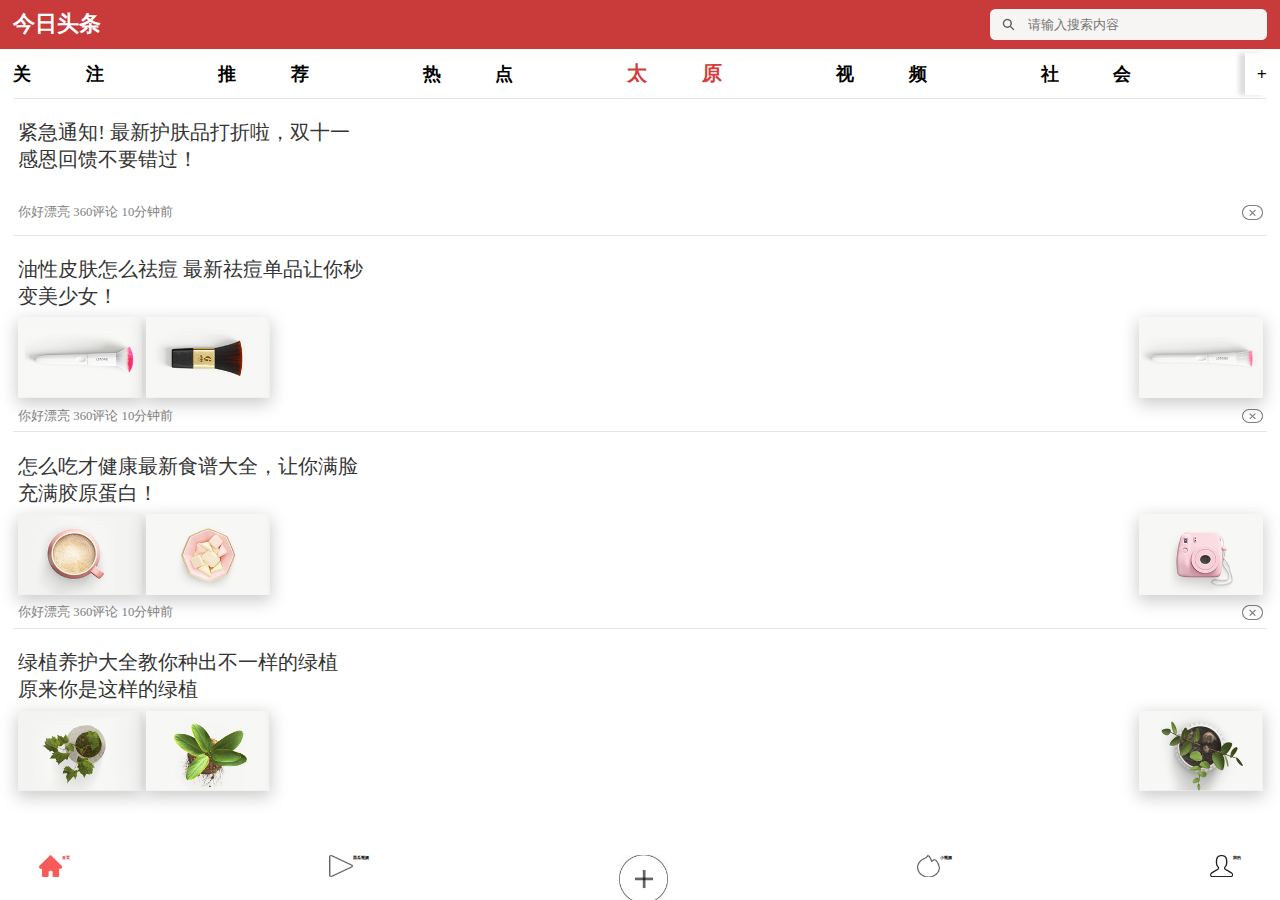
<file: html/index.html>
<!DOCTYPE html>
<html lang="en">
<head>
	<meta charset="UTF-8">
	<meta name="viewport" content="width=device-width, initial-scale=1.0,maximum-scale=1.0,minimum-scale=1.0, user-scalable=0"> <!-- 禁止用户设置字体大小 -->
	<title>今日头条首页</title>
	<link rel="stylesheet" href="../css/media.css" class="">
	<link rel="stylesheet" href="../css/public.css" class="">
	<link rel="stylesheet" href="../css/index.css">
</head>
<body>
	<!-- 头部开始 -->
	<header>
		<h1 class="head-title">今日头条</h1>
		<div class="search">
			<input type="text" placeholder="请输入搜索内容">
			<div class="search-btn">
				<img src="../img/搜索.png" alt="" class="fandajin">
			</div>
		</div>
	</header>
	<!-- 头部结束 -->

	<nav class="daohang">
		<a href="" class="">关注</a>
		<a href="" class="">推荐</a>
		<a href="" class="">热点</a>
		<a href="" class="nav_active">太原</a>
		<a href="" class="">视频</a>
		<a href="" class="">社会</a>
		<a href="" class="nav_more">+</a>	
	</nav>

	
	<div class="neirong">
		<div class="neirong1">
			<div class="dazitupian">
				<h1 class="dazi">紧急通知! 最新护肤品打折啦，双十一<br>感恩回馈不要错过！
				</h1>
			</div>
			<div class="xiaozipinglun">
				<h1 class="xiaozi">你好漂亮  360评论  10分钟前</h1>
				<img src="../img/chahao.png" alt="" class="chahao">
			</div>
		</div>

		<div class="neirong2">
			<h1 class="nr2-wenzi">油性皮肤怎么祛痘 最新祛痘单品让你秒<br>变美少女！
			</h1>
			<div class="sangetu">
				<img src="../img/首页_003.png" alt="" class="diyi">
				<img src="../img/首页_05.gif" alt="" class="diyi zupan2">
				<img src="../img/首页_07.gif" alt="" class="diyi zupan3">
			</div>

			<div class="xiaozipinglun">
				<h1 class="xiaozi">你好漂亮  360评论  10分钟前</h1>
				<img src="../img/chahao.png" alt="" class="chahao">
			</div>
		</div>

		<div class="neirong2">
			<h1 class="nr2-wenzi">怎么吃才健康最新食谱大全，让你满脸<br>充满胶原蛋白！
			</h1>
			<div class="sangetu">
				<img src="../img/首页_12.gif" alt="" class="diyi">
				<img src="../img/首页_13.gif" alt="" class="diyi zupan2">
				<img src="../img/首页_14.png" alt="" class="diyi zupan3">
			</div>

			<div class="xiaozipinglun ">
				<h1 class="xiaozi">你好漂亮  360评论  10分钟前</h1>
				<img src="../img/chahao.png" alt="" class="chahao">
			</div>
		</div>

		<div class="neirong2 neirongzuidi">
			<h1 class="nr2-wenzi">绿植养护大全教你种出不一样的绿植<br>原来你是这样的绿植
			</h1>
			<div class="sangetu">
				<img src="../img/cao1.gif" alt="" class="diyi">
				<img src="../img/cao2.gif" alt="" class="diyi zupan2">
				<img src="../img/cao3.png" alt="" class="diyi zupan3">
			</div>
		</div>

		<div class="tab">
			<li>
				<img src="../img/fangzi.png" alt="" class="tab-icon">
				<h1 class="tab-wenzi hongzi">首页</h1> 
			</li>
			<li class="xigua">
				<img src="../img/bofang.png" alt="" class="tab-icon">
				<h1 class="tab-wenzi ">西瓜视频</h1>
			</li>
			<li class="jiahao">
				<img src="../img/jiahao.png" alt="" class="tab-icon-dajiahao">
			</li>
			<li>
				<img src="../img/huo.png" alt="" class="tab-icon">
				<h1 class="tab-wenzi">小视频</h1>
			</li>
			<li>
				<img src="../img/ren.png" alt="" class="tab-icon">
				<h1 class="tab-wenzi">我的</h1>
			</li>
		</div>
	</div>
</body>



</html>
</file>
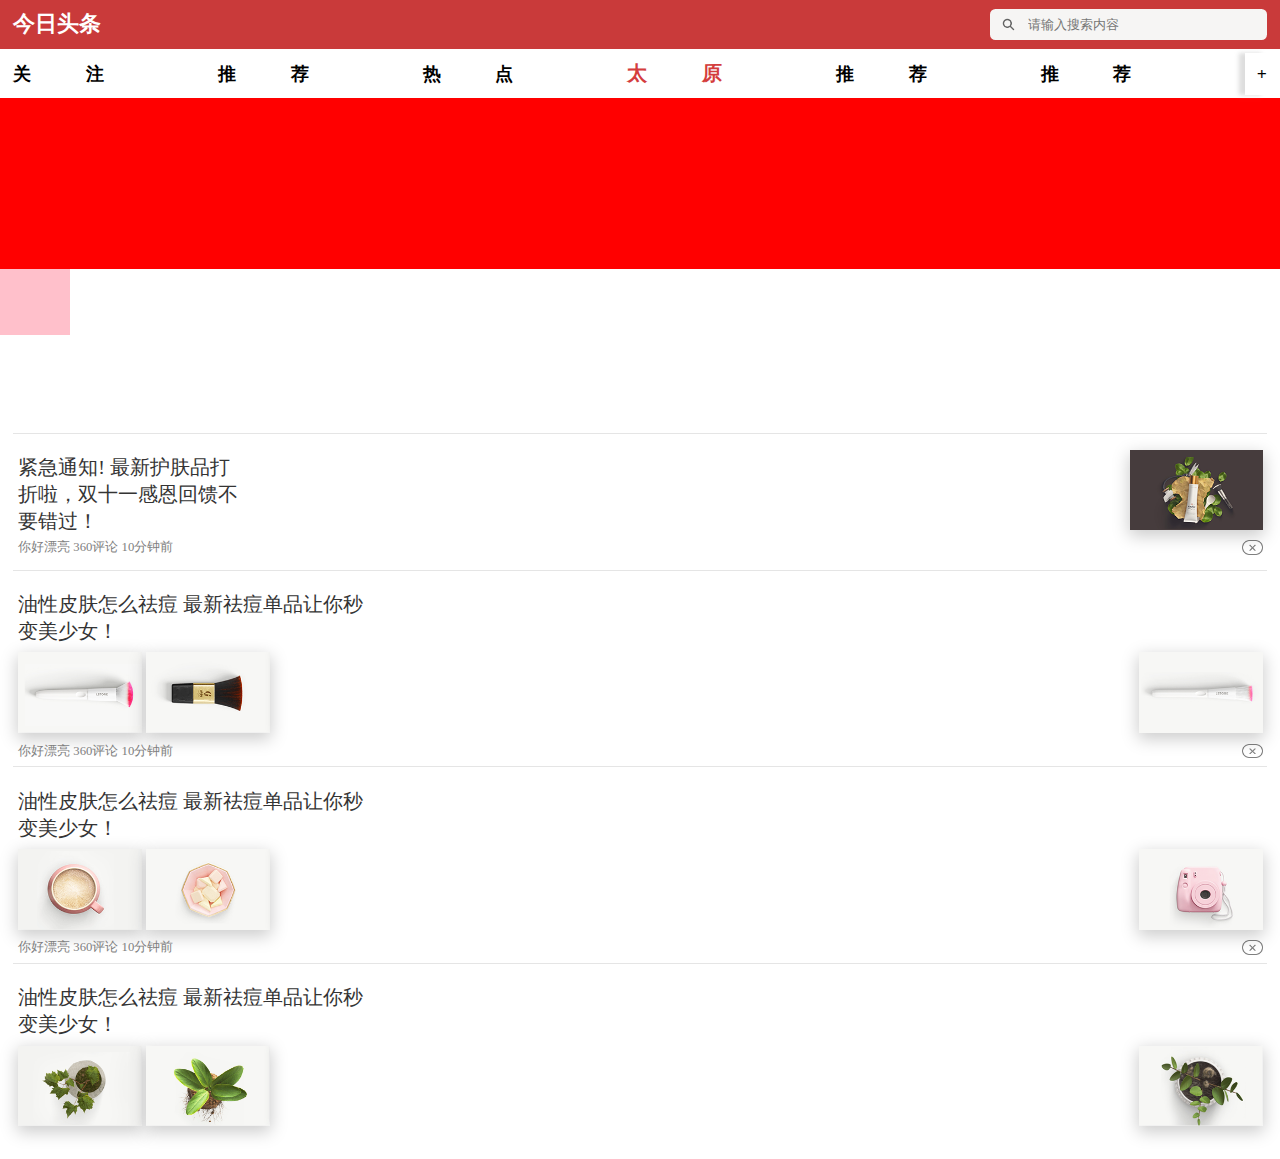
<file: html/index - 副本.html>
<!DOCTYPE html>
<html lang="en">
<head>
	<meta charset="UTF-8">
	<meta name="viewport" content="width=device-width, initial-scale=1.0,maximum-scale=1.0,minimum-scale=1.0, user-scalable=0"> <!-- 禁止用户设置字体大小 -->
	<title>今日头条首页</title>
	<link rel="stylesheet" href="../css/media.css" class="">
	<link rel="stylesheet" href="../css/public.css" class="">
	<link rel="stylesheet" href="../css/index.css">
</head>
	<!-- 头部开始 -->
	<header>
		<h1 class="head-title">今日头条</h1>
		<div class="search">
			<input type="text" placeholder="请输入搜索内容">
			<div class="search-btn">
				<img src="../img/搜索.png" alt="" class="fandajin">
			</div>
		</div>
	</header>
	<!-- 头部结束 -->

	<!-- <div class="daohang"></div> -->
	<nav class="daohang">
		<a href="" class="">关注</a>
		<a href="" class="">推荐</a>
		<a href="" class="">热点</a>
		<a href="" class="nav_active">太原</a>
		<a href="" class="">推荐</a>
		<a href="" class="">推荐</a>
		<a href="" class="nav_more">+</a>	
	</nav>

	<div class="banner"></div>

	<ul class="category">
		<li>
			
		</li>
		<li></li>
		<li></li>
		<li></li>
	</ul>
	
	<div class="neirong">
		<div class="neirong1">
			<div class="dazitupian">
				<h1 class="dazi">紧急通知! 最新护肤品打<br>折啦，双十一感恩回馈不<br>要错过！
				</h1>
				<img src="../img/首页_03.png" alt="" class="neirongtu">
			</div>
			<div class="xiaozipinglun">
				<h1 class="xiaozi">你好漂亮  360评论  10分钟前</h1>
				<img src="../img/chahao.png" alt="" class="chahao">
			</div>
		</div>

		<div class="neirong2">
			<h1 class="nr2-wenzi">油性皮肤怎么祛痘 最新祛痘单品让你秒<br>变美少女！
			</h1>
			<div class="sangetu">
				<img src="../img/首页_003.png" alt="" class="diyi">
				<img src="../img/首页_05.gif" alt="" class="diyi zupan2">
				<img src="../img/首页_07.gif" alt="" class="diyi zupan3">
			</div>

			<div class="xiaozipinglun">
				<h1 class="xiaozi">你好漂亮  360评论  10分钟前</h1>
				<img src="../img/chahao.png" alt="" class="chahao">
			</div>
		</div>

		<div class="neirong2">
			<h1 class="nr2-wenzi">油性皮肤怎么祛痘 最新祛痘单品让你秒<br>变美少女！
			</h1>
			<div class="sangetu">
				<img src="../img/首页_12.gif" alt="" class="diyi">
				<img src="../img/首页_13.gif" alt="" class="diyi zupan2">
				<img src="../img/首页_14.png" alt="" class="diyi zupan3">
			</div>

			<div class="xiaozipinglun">
				<h1 class="xiaozi">你好漂亮  360评论  10分钟前</h1>
				<img src="../img/chahao.png" alt="" class="chahao">
			</div>
		</div>

		<div class="neirong2">
			<h1 class="nr2-wenzi">油性皮肤怎么祛痘 最新祛痘单品让你秒<br>变美少女！
			</h1>
			<div class="sangetu">
				<img src="../img/cao1.gif" alt="" class="diyi">
				<img src="../img/cao2.gif" alt="" class="diyi zupan2">
				<img src="../img/cao3.png" alt="" class="diyi zupan3">
			</div>
		</div>
	</div>

<body>
</html>
</file>
<file: css/media.css>
html {
  font-size: 100px;
}

@media screen and (min-width: 320px) {
  html {
    font-size: 42.66667px;
  }
}

@media screen and (min-width: 360px) {
  html {
    font-size: 48px;
  }
}

@media screen and (min-width: 375px) {
  html {
    font-size: 50px;
  }
}

@media screen and (min-width: 412px) {
  html {
    font-size: 54.93333px;
  }
}

@media screen and (min-width: 414px) {
  html {
    font-size: 55.2px;
  }
}

body {
  font-size: 16px;
}
</file>
<file: css/public.css>
*{
	margin: 0;/*body->8px*/
	text-decoration: none;
	padding: 0;/* ul */
	list-style: none;  /* 列表样式 */
	box-sizing: border-box;
}
/* img默认有border大小，需要清除 */
img{
	border: 0;
	display: block;
}
</file>
<file: css/index.css>
.body{
	width: 7.5rem;
	height: 14.60rem;
	position: relative;
}
header{
	position: absolute;
	left: 0;
	right: 0;
	margin: auto;
	top: 0;
	width: 100%;
	height: .88rem;
	background-color: #c93a3a;
	padding: 0 .24rem;
	position: fixed;
	z-index:999
}
.head-title{
	font-size: 0.4rem;
	color: #fff;
	line-height: .88rem;
	float: left;
}
.search{
	width: 5.01rem;
	height: .57rem;
	float: right;
	margin-top: .155rem;
	position: relative;
}
.search input{
	width: 100%;
	height: 100%;
	border: 0;/* 去掉边框 */
	border-radius: .1rem;
	background-color: #f6f5f4;
	padding-left: .68rem;
}
.search-btn{
	width: .24rem;
	height: .24rem;
	position: absolute;
	left: .21rem;
	top: 0;
	bottom: 0;
	margin: auto;
}
.fandajin{
	width: .24rem;
	height: .24rem;
}
.daohang{
	position: absolute;
	left: 0;
	right: 0;
	margin: auto;
	top: .88rem;
	position: fixed;
	width: 100%;
	height: .89rem;
	padding: 0 .24rem;
	text-align: justify;
	line-height: .89rem;
	z-index:999;
	background-color:#fff; 

}
.banner{
	width: 100%;
	height: 3.1rem;
	background-color: red;
	margin-top: 1.77rem;
}
.lunbo{
	width: 100%;
	height: 3.1rem;
}
.tupiandiamain{
	width: 100%;
	height: 1.54rem;
	padding: 0 .24rem;
}
.peixun{
	width: 1.755rem;
	height: 1.54rem;
	float: left;
}
.jiaoyu{
	width: .72rem;
	height: .72rem;
	margin: 0 auto;
	margin-top: .21rem;

}
.jaioyupeixun{
	font-size: .26rem;
	margin-top: .19rem;
	text-align: center;
	font-weight: 600;
	color: #575757;
}
.neirong{
	width: 100%;
	height: 13.11rem;
	background-color: #fff;
	padding: 0 .24rem;
	position: relative;
}
.neirong1{
	width: 100%;
	height: 2.48rem;
	border-top: .02rem solid #e5e5e5;
	padding-left: 0.09rem;
	padding-right: 0.07rem;
	margin-top: 1.77rem
}
nav:after{
	content: "";
	display: inline-block;
	width: 100%;
	font-size: 0;
	line-height: 0;
}
nav a{
	font-size: .32rem;
	font-weight: bold;
	color: #000;
	letter-spacing: .0001rem;
}
.nav_active{
	color: #d43d3d;
	font-size: .37rem;
}
.nav_more{
	padding-left: .21rem;
	padding: .2rem 0 .2rem .21rem;
	box-shadow: -.1rem 0 0.08rem rgba(213, 213, 213, 0.8);
}
.dazi{
	font-size: .36rem;
	color: #343434;
	float: left;
	margin-top: 0.08rem;
	font-weight: 500;

}
.dazitupian{
	width: 100%;
	height: 1.46rem;
	margin-top: 0.29rem;
}
.neirongtu{
	width: 2.4rem;
	height: 1.46rem;
	float: right;
	box-shadow: 0 5px 16px 1px #ccc;
}
.xiaozipinglun{
	width: 100%;
	height: .26rem;
	margin-top: .18rem;
}
.xiaozi{
	font-size: .23rem;
	float: left;
	font-weight: normal;
	color: #7f7f7f;
	line-height: .26rem;
}
.chahao{
	width: .37rem;
	height: .26rem;
	float: right;
}
.neirong2{
	width: 100%;
	height: 3.56rem;
	border-top: .02rem solid #e5e5e5;
	padding-left: 0.09rem;
	padding-right: 0.07rem;
	padding-top: .37rem;
}
.nr2-wenzi{
	font-size: .36rem;
	color: #343434;
	font-weight: 500;
}
.sangetu{
	width: 100%;
	height: 1.48rem;
	margin-top: .13rem;
}
.diyi{
	width: 2.24rem;
	height: 1.47rem;
	float: left;
	box-shadow: 0 5px 16px 1px #ccc;
}
.zupan2{
	margin-left: .08rem;
}
.zupan3{
	float: right;
}
.category{
	width: 1.26rem;
	height: 1.2rem;
	background-color: pink;
}
.neirongzuidi{
	height: 3.01rem;
}
.tab{
	position: absolute;
	left: 0;
	right: 0;
	margin: auto;
	bottom: 0;
	width: 100%;
	height: .98rem;
	background-color: #fff;
	padding-left: .55rem;
	padding-right: .55rem;
	display: flex;
	flex-wrap: wrap;
	justify-content: space-between;
	align-items: center;
	position: fixed;
}
.tab li{
	width: .88rem;
	height: .64rem;
	display: flex;
	flex-wrap: wrap;
	justify-content: center;
	align-content: space-between;

}
.tab-icon{
	width: .42rem;
	height: .39rem;
}
.tab-wenzi{
	font-size: .08rem;
}
.xigua{
	width: 1rem!important;
}
.tab-icon-dajiahao{
	width: .88rem;
	height: .88rem;
}
.jiahao{
	align-items: center;
}
.hongzi{
	color: #d43d3d;
}
</file>
